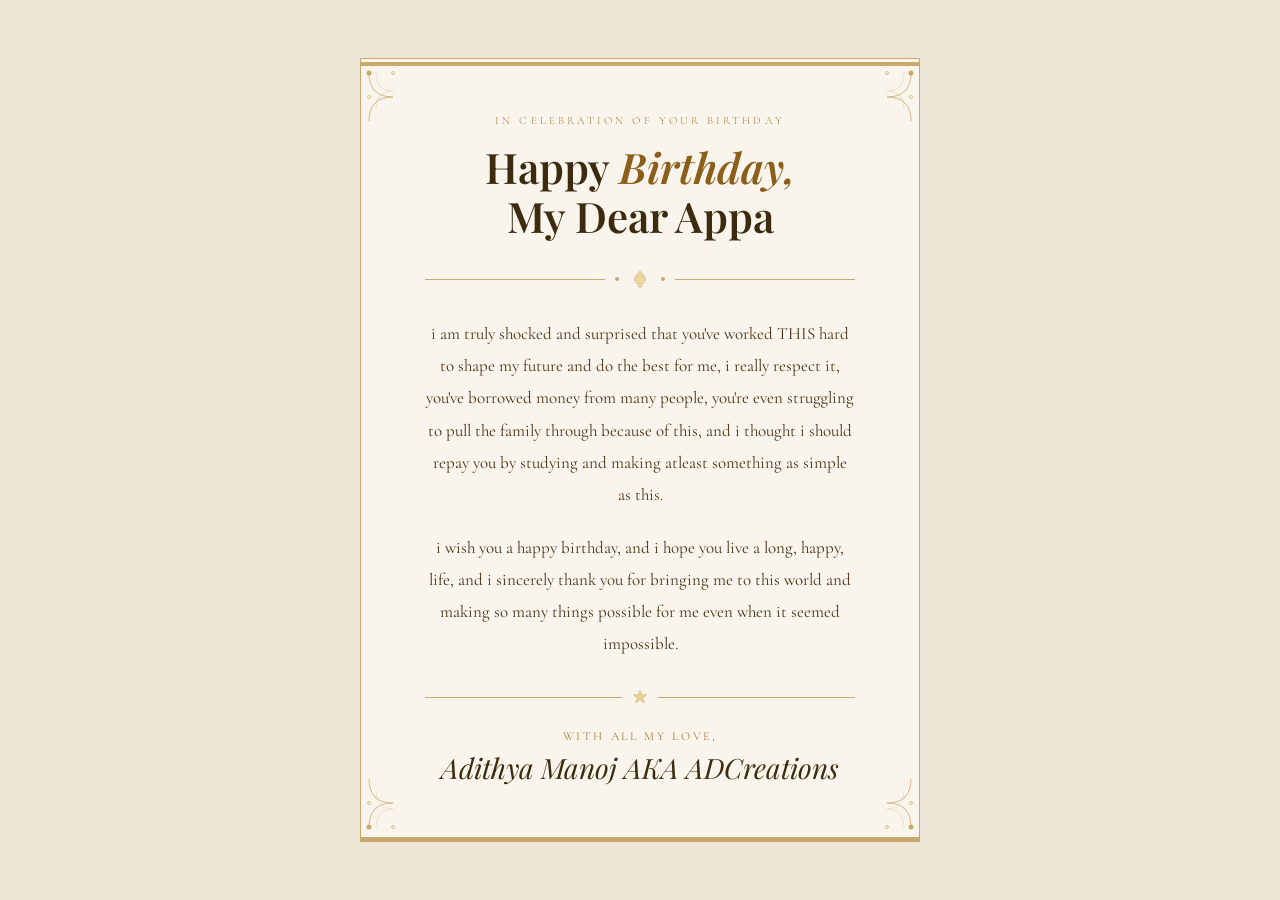
<file: birthday_card.html>
<!DOCTYPE html>
<html lang="en">
<head>
<meta charset="UTF-8">
<meta name="viewport" content="width=device-width, initial-scale=1.0">
<title>Happy Birthday, Dear Father</title>
<link href="https://fonts.googleapis.com/css2?family=Playfair+Display:ital,wght@0,400;0,600;1,400;1,600&family=Cormorant+Garamond:ital,wght@0,300;0,400;1,300;1,400&display=swap" rel="stylesheet">
<style>
  *, *::before, *::after { box-sizing: border-box; margin: 0; padding: 0; }

  body {
    min-height: 100vh;
    background: #EDE5D5;
    display: flex;
    align-items: center;
    justify-content: center;
    padding: 2rem;
    font-family: 'Cormorant Garamond', serif;
  }

  .card {
    width: 560px;
    background: #FAF5EC;
    border: 1px solid #C9A96E;
    position: relative;
    overflow: hidden;
  }

  .gold-band {
    height: 6px;
    background: #C9A96E;
  }
  .gold-band-inner {
    height: 2px;
    background: #FAF5EC;
    margin: 1px 0;
  }

  .corner-ornament {
    position: absolute;
    width: 64px;
    height: 64px;
  }
  .tl { top: 6px; left: 0; }
  .tr { top: 6px; right: 0; transform: scaleX(-1); }
  .bl { bottom: 6px; left: 0; transform: scaleY(-1); }
  .br { bottom: 6px; right: 0; transform: scale(-1); }

  .card-inner {
    padding: 3rem 4rem;
    position: relative;
    z-index: 2;
    text-align: center;
  }

  .occasion-label {
    font-size: 11px;
    font-weight: 300;
    letter-spacing: 0.28em;
    text-transform: uppercase;
    color: #A67C3D;
    margin-bottom: 1rem;
  }

  .headline {
    font-family: 'Playfair Display', serif;
    font-size: 42px;
    font-weight: 600;
    line-height: 1.15;
    color: #3D2B0F;
  }

  .headline em {
    font-style: italic;
    color: #8B5E1A;
  }

  .recipient {
    font-family: 'Playfair Display', serif;
    font-style: italic;
    font-size: 20px;
    color: #6B4A1C;
    margin-top: 0.5rem;
  }

  .divider {
    display: flex;
    align-items: center;
    gap: 10px;
    margin: 1.75rem 0;
  }
  .divider-line { flex: 1; height: 0.5px; background: #C9A96E; }
  .divider-dot { width: 4px; height: 4px; border-radius: 50%; background: #C9A96E; flex-shrink: 0; }

  .body-text {
    font-size: 17px;
    font-weight: 400;
    line-height: 1.9;
    color: #4A3318;
  }

  .body-text em {
    font-style: italic;
    color: #7A5220;
  }

  .body-text + .body-text {
    margin-top: 1.25rem;
  }

  .signature-block {
    margin-top: 0.25rem;
  }

  .signature-from {
    font-size: 12px;
    letter-spacing: 0.22em;
    text-transform: uppercase;
    color: #A67C3D;
  }

  .signature-name {
    font-family: 'Playfair Display', serif;
    font-style: italic;
    font-size: 28px;
    color: #3D2B0F;
    margin-top: 6px;
  }
</style>
</head>
<body>

<div class="card">
  <div class="gold-band"><div class="gold-band-inner"></div></div>

  <!-- Corner ornaments -->
  <svg class="corner-ornament tl" viewBox="0 0 64 64" xmlns="http://www.w3.org/2000/svg">
    <path d="M8 8 Q8 32 32 32 Q8 32 8 56" stroke="#C9A96E" stroke-width="0.8" fill="none"/>
    <path d="M15 8 Q15 26 32 26 Q15 26 15 44" stroke="#C9A96E" stroke-width="0.5" fill="none" opacity="0.5"/>
    <circle cx="8" cy="8" r="2.5" fill="#C9A96E"/>
    <circle cx="32" cy="8" r="1.5" fill="none" stroke="#C9A96E" stroke-width="0.7"/>
    <circle cx="8" cy="32" r="1.5" fill="none" stroke="#C9A96E" stroke-width="0.7"/>
  </svg>
  <svg class="corner-ornament tr" viewBox="0 0 64 64" xmlns="http://www.w3.org/2000/svg">
    <path d="M8 8 Q8 32 32 32 Q8 32 8 56" stroke="#C9A96E" stroke-width="0.8" fill="none"/>
    <path d="M15 8 Q15 26 32 26 Q15 26 15 44" stroke="#C9A96E" stroke-width="0.5" fill="none" opacity="0.5"/>
    <circle cx="8" cy="8" r="2.5" fill="#C9A96E"/>
    <circle cx="32" cy="8" r="1.5" fill="none" stroke="#C9A96E" stroke-width="0.7"/>
    <circle cx="8" cy="32" r="1.5" fill="none" stroke="#C9A96E" stroke-width="0.7"/>
  </svg>
  <svg class="corner-ornament bl" viewBox="0 0 64 64" xmlns="http://www.w3.org/2000/svg">
    <path d="M8 8 Q8 32 32 32 Q8 32 8 56" stroke="#C9A96E" stroke-width="0.8" fill="none"/>
    <path d="M15 8 Q15 26 32 26 Q15 26 15 44" stroke="#C9A96E" stroke-width="0.5" fill="none" opacity="0.5"/>
    <circle cx="8" cy="8" r="2.5" fill="#C9A96E"/>
    <circle cx="32" cy="8" r="1.5" fill="none" stroke="#C9A96E" stroke-width="0.7"/>
    <circle cx="8" cy="32" r="1.5" fill="none" stroke="#C9A96E" stroke-width="0.7"/>
  </svg>
  <svg class="corner-ornament br" viewBox="0 0 64 64" xmlns="http://www.w3.org/2000/svg">
    <path d="M8 8 Q8 32 32 32 Q8 32 8 56" stroke="#C9A96E" stroke-width="0.8" fill="none"/>
    <path d="M15 8 Q15 26 32 26 Q15 26 15 44" stroke="#C9A96E" stroke-width="0.5" fill="none" opacity="0.5"/>
    <circle cx="8" cy="8" r="2.5" fill="#C9A96E"/>
    <circle cx="32" cy="8" r="1.5" fill="none" stroke="#C9A96E" stroke-width="0.7"/>
    <circle cx="8" cy="32" r="1.5" fill="none" stroke="#C9A96E" stroke-width="0.7"/>
  </svg>

  <div class="card-inner">

    <p class="occasion-label">In celebration of your birthday</p>

    <h1 class="headline">Happy <em>Birthday,</em><br>My Dear Appa</h1>

    <div class="divider">
      <div class="divider-line"></div>
      <div class="divider-dot"></div>
      <svg width="22" height="22" viewBox="0 0 24 24" fill="none" xmlns="http://www.w3.org/2000/svg">
        <path d="M12 3 C10 7 6 8 6 12 C6 15.3 8.7 18 12 18 C15.3 18 18 15.3 18 12 C18 8 14 7 12 3Z" stroke="#C9A96E" stroke-width="0.8" fill="#E8C97A" opacity="0.7"/>
        <path d="M12 18 L12 22" stroke="#C9A96E" stroke-width="0.8"/>
        <path d="M9 20 L15 20" stroke="#C9A96E" stroke-width="0.8"/>
      </svg>
      <div class="divider-dot"></div>
      <div class="divider-line"></div>
    </div>

    <p class="body-text">
      i am truly shocked and surprised that you've worked THIS hard to shape my future and do the best for me, i really respect it, you've borrowed money from many people, you're even struggling to pull the family through because of this, and i thought i should repay you by studying and making atleast something as simple as this.
    </p>

    <p class="body-text">
      i wish you a happy birthday, and i hope you live a long, happy, life, and i sincerely thank you for bringing me to this world and making so many things possible for me even when it seemed impossible.
    </p>

    <div class="divider" style="margin: 1.75rem 0 1.5rem;">
      <div class="divider-line"></div>
      <svg width="16" height="16" viewBox="0 0 18 18" fill="none" xmlns="http://www.w3.org/2000/svg">
        <path d="M9 1 L10.8 6.5 L16.5 6.5 L12 10 L13.8 15.5 L9 12 L4.2 15.5 L6 10 L1.5 6.5 L7.2 6.5 Z" stroke="#C9A96E" stroke-width="0.8" fill="#E8C97A" opacity="0.8"/>
      </svg>
      <div class="divider-line"></div>
    </div>

    <div class="signature-block">
      <p class="signature-from">With all my love,</p>
      <p class="signature-name">Adithya Manoj AKA ADCreations</p>
    </div>

  </div>

  <div class="gold-band"><div class="gold-band-inner"></div></div>
</div>

</body>
</html>
</file>
